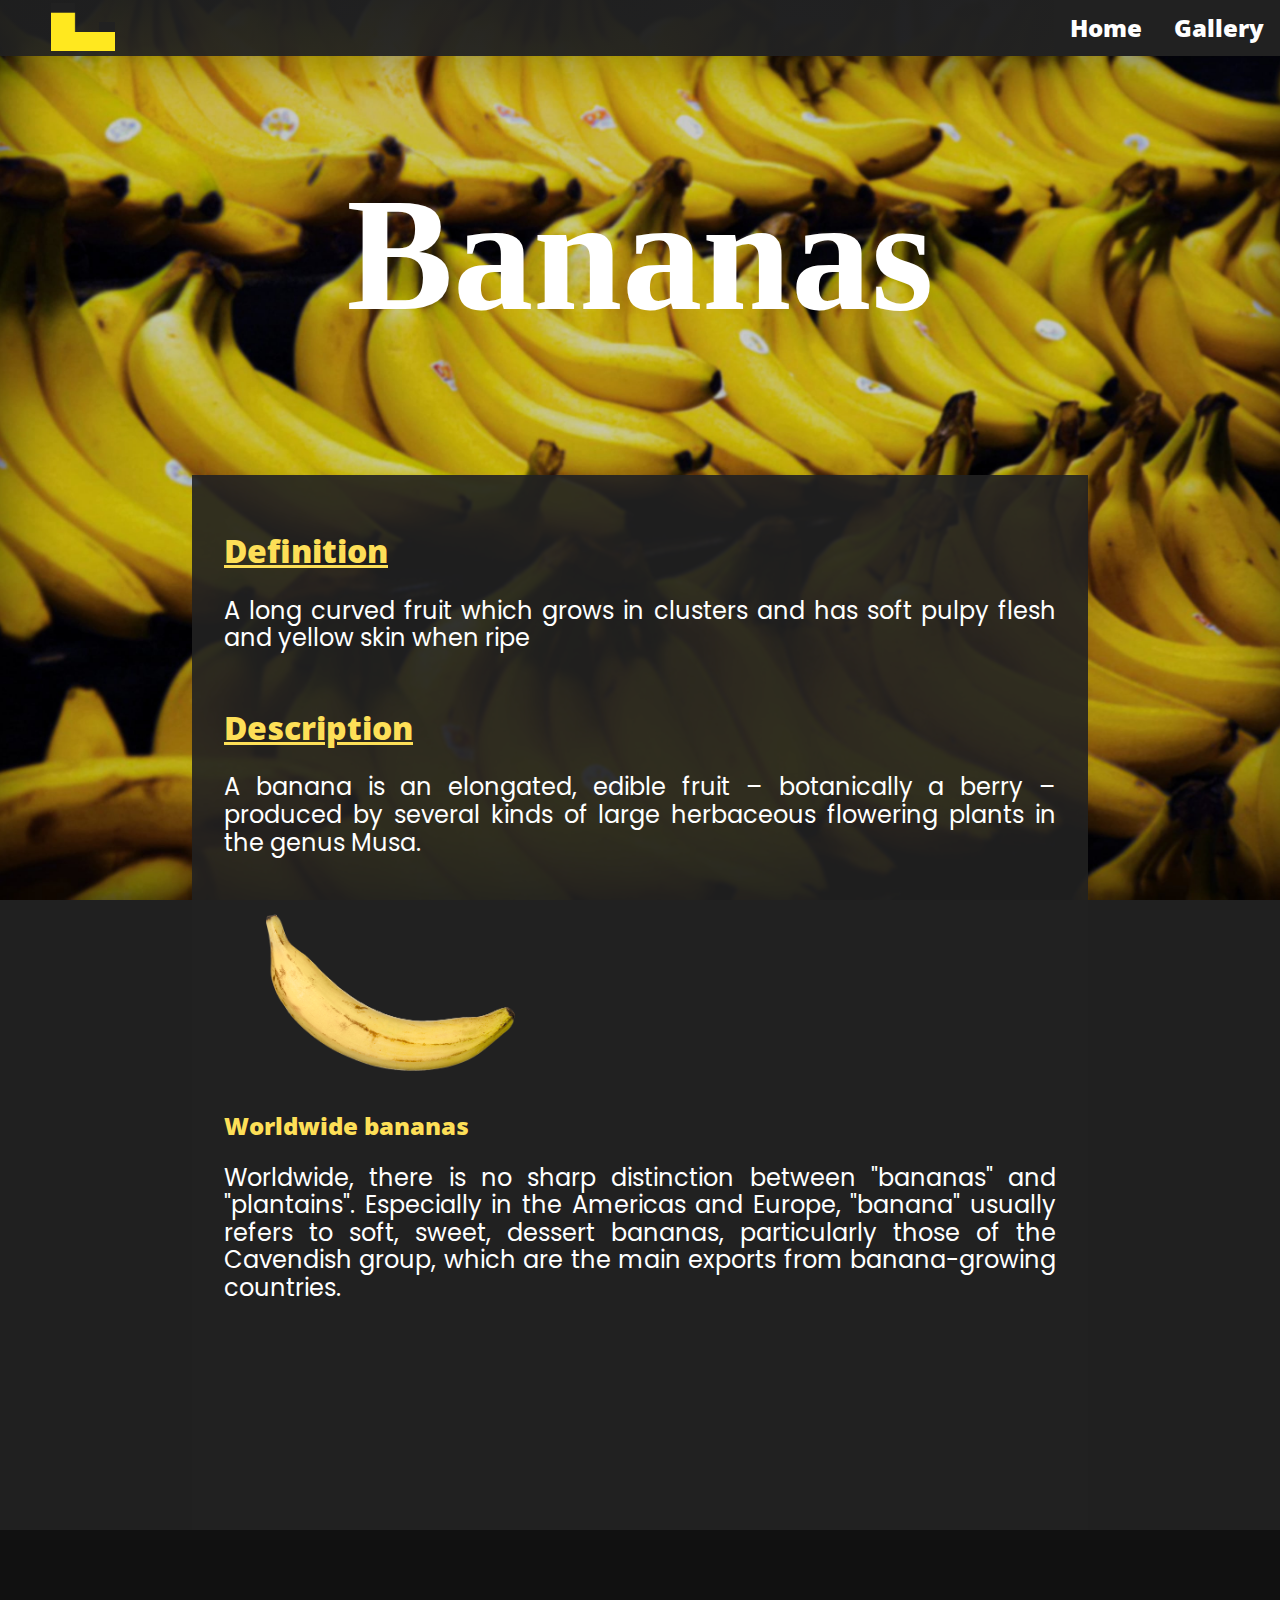
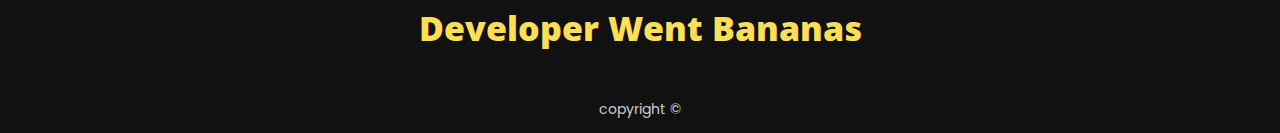
<file: index.html>
<!DOCTYPE html>
<html lang="cs">
<head>
    <meta charset="UTF-8">
    <meta http-equiv="X-UA-Compatible" content="IE=edge">
    <meta name="viewport" content="width=device-width, initial-scale=1.0">
    <title>Gallery</title>
    <link rel="stylesheet" href="css/normalize.css">
    <link rel="stylesheet" href="css/styles.css">
    <link rel="stylesheet" href="css/parallax.css">
</head>
<body>
    <div class="parallax">      
    <nav class="main-nav">
        <img class="logo" src="images/banana_logo.png" alt="banana 1">
        <ul>
            <li class="nav-link"><a href="#">Home</a></li>
            <li class="nav-link"><a href="gallery.html">Gallery</a></li>
        </ul>
    </nav>
    <header>
        <h1>
            Bananas
        </h1>
    </header>
    <div class="space">
        <section>
            <h2>Definition</h2>
            <p>
                A long curved fruit which grows in clusters and has soft pulpy flesh and yellow skin when ripe
            </p>
        </section>  
        <section>
            <h2>Description</h2>
            <p>
                A banana is an elongated, edible fruit – botanically a berry – produced by several kinds of large herbaceous flowering plants in the genus Musa.
            </p>
            <div class="galerie">
                <img class="image" src="images/banana_image_2.png" alt="banana 2">
            </div>
            <h3>Worldwide bananas</h3>
            <p>
                Worldwide, there is no sharp distinction between "bananas" and "plantains". Especially in the Americas and Europe, "banana" usually refers to soft, sweet, dessert bananas, particularly those of the Cavendish group, which are the main exports from banana-growing countries.
            </p>
        </section>
    </div>
    </div>
    <footer>
        <div class="footer-content">
            <h3>Developer went Bananas</h3>
            <p>copyright &copy;</p>
        </div>
    </footer>
</body>
</html>
</file>
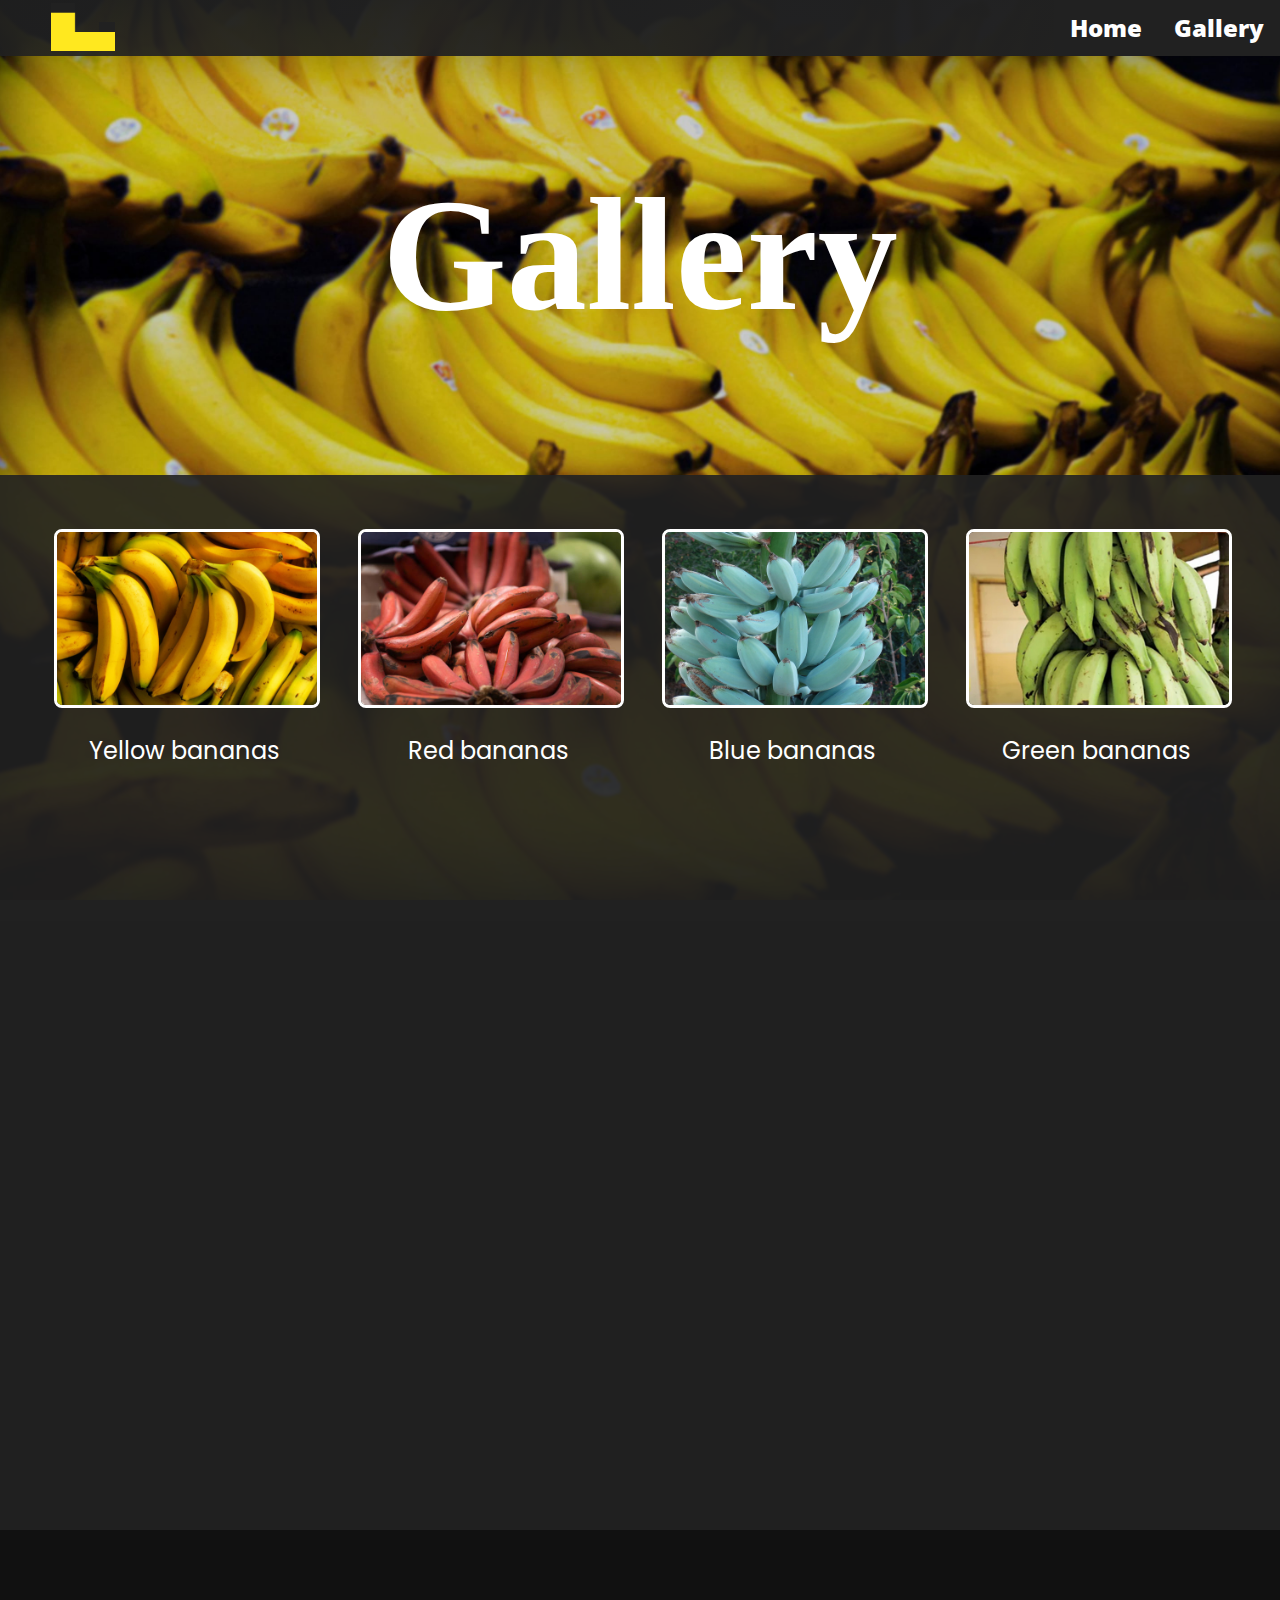
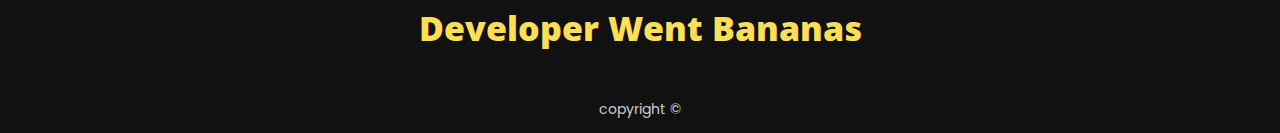
<file: gallery.html>
<!DOCTYPE html>
<html lang="cs">
<head>
    <meta charset="UTF-8">
    <meta http-equiv="X-UA-Compatible" content="IE=edge">
    <meta name="viewport" content="width=device-width, initial-scale=1.0">
    <title>Gallery</title>
    <link rel="stylesheet" href="css/normalize.css">
    <link rel="stylesheet" href="css/styles.css">
    <link rel="stylesheet" href="css/parallax.css">
</head>
<body>
    <div class="parallax">      
    <nav class="main-nav">
        <img class="logo" src="images/banana_logo.png" alt="banana 1">
        <ul>
            <li class="nav-link"><a href="index.html">Home</a></li>
            <li class="nav-link"><a href="#">Gallery</a></li>
        </ul>
    </nav>
    <header>
        <h1>
            Gallery
        </h1>
    </header>
    <div class="space-gallery">
        <div class="gallery-box">
            <div class="gallery">
                <a href="bananas/yellow.html">
                <img class="gallery-image" src="images/yellow_bananas.jpg" alt="Yellow bananas">
                </a>
                <p>Yellow bananas</p>
            </div>
            <div class="gallery">
                <a href="bananas/red.html">
                <img class="gallery-image" src="images/red_bananas.jpg" alt="Red bananas">
                </a>
                <p>Red bananas</p>
            </div>
            <div class="gallery">
                <a href="bananas/blue.html">
                <img class="gallery-image" src="images/blue_bananas.jpg" alt="Blue bananas">
                </a>
                <p>Blue bananas</p>
            </div>
            <div class="gallery">
                <a href="bananas/green.html">
                <img class="gallery-image" src="images/green_bananas.jpg" alt="Green bananas">
                </a>
                <p>Green bananas</p>
            </div>
        </div>
    </div>
    </div>
    <footer>
        <div class="footer-content">
            <h3>Developer went Bananas</h3>
            <p>copyright &copy;</p>
        </div>
    </footer>
</body>
</html>
</file>
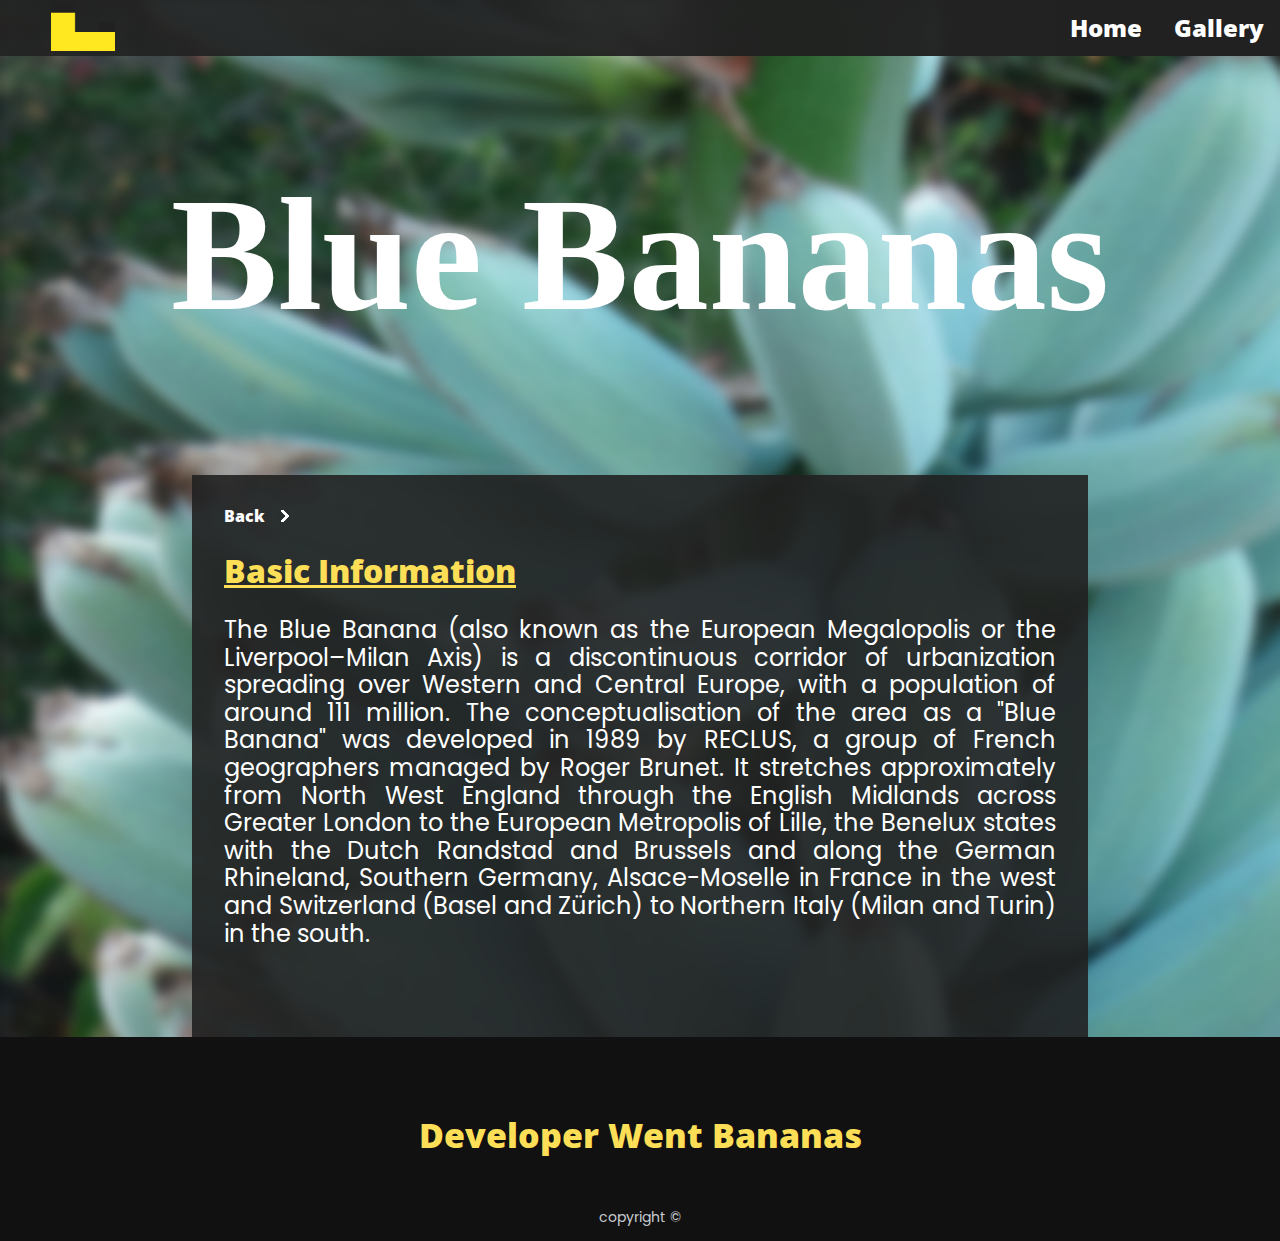
<file: bananas/blue.html>
<!DOCTYPE html>
<html lang="cs">
<head>
    <meta charset="UTF-8">
    <meta http-equiv="X-UA-Compatible" content="IE=edge">
    <meta name="viewport" content="width=device-width, initial-scale=1.0">
    <title>Bananas</title>
    <link rel="stylesheet" href="../css/normalize.css">
    <link rel="stylesheet" href="../css/styles.css">
</head>
<body class="background-blue">
    <div class="parallax">      
    <nav class="main-nav">
        <img class="logo" src="../images/banana_logo.png" alt="banana 1">
        <ul>
            <li class="nav-link"><a href="../index.html">Home</a></li>
            <li class="nav-link"><a href="../gallery.html">Gallery</a></li>
        </ul>
    </nav>
    <header>
        <h1>
            Blue Bananas
        </h1>
    </header>
    <div class="space">
        <section>
            <a class="hlink" href="../gallery.html">Back</a>
            <h2>Basic Information</h2>
            <p>
                The Blue Banana (also known as the European Megalopolis or the Liverpool–Milan Axis) is a discontinuous corridor of urbanization spreading over Western and Central Europe, with a population of around 111 million. The conceptualisation of the area as a "Blue Banana" was developed in 1989 by RECLUS, a group of French geographers managed by Roger Brunet. It stretches approximately from North West England through the English Midlands across Greater London to the European Metropolis of Lille, the Benelux states with the Dutch Randstad and Brussels and along the German Rhineland, Southern Germany, Alsace-Moselle in France in the west and Switzerland (Basel and Zürich) to Northern Italy (Milan and Turin) in the south.
            </p>
        </section> 
    </div>
    </div>
    <footer>
        <div class="footer-content">
            <h3>Developer went Bananas</h3>
            <p>copyright &copy;</p>
        </div>
    </footer>
</body>
</html>
</file>
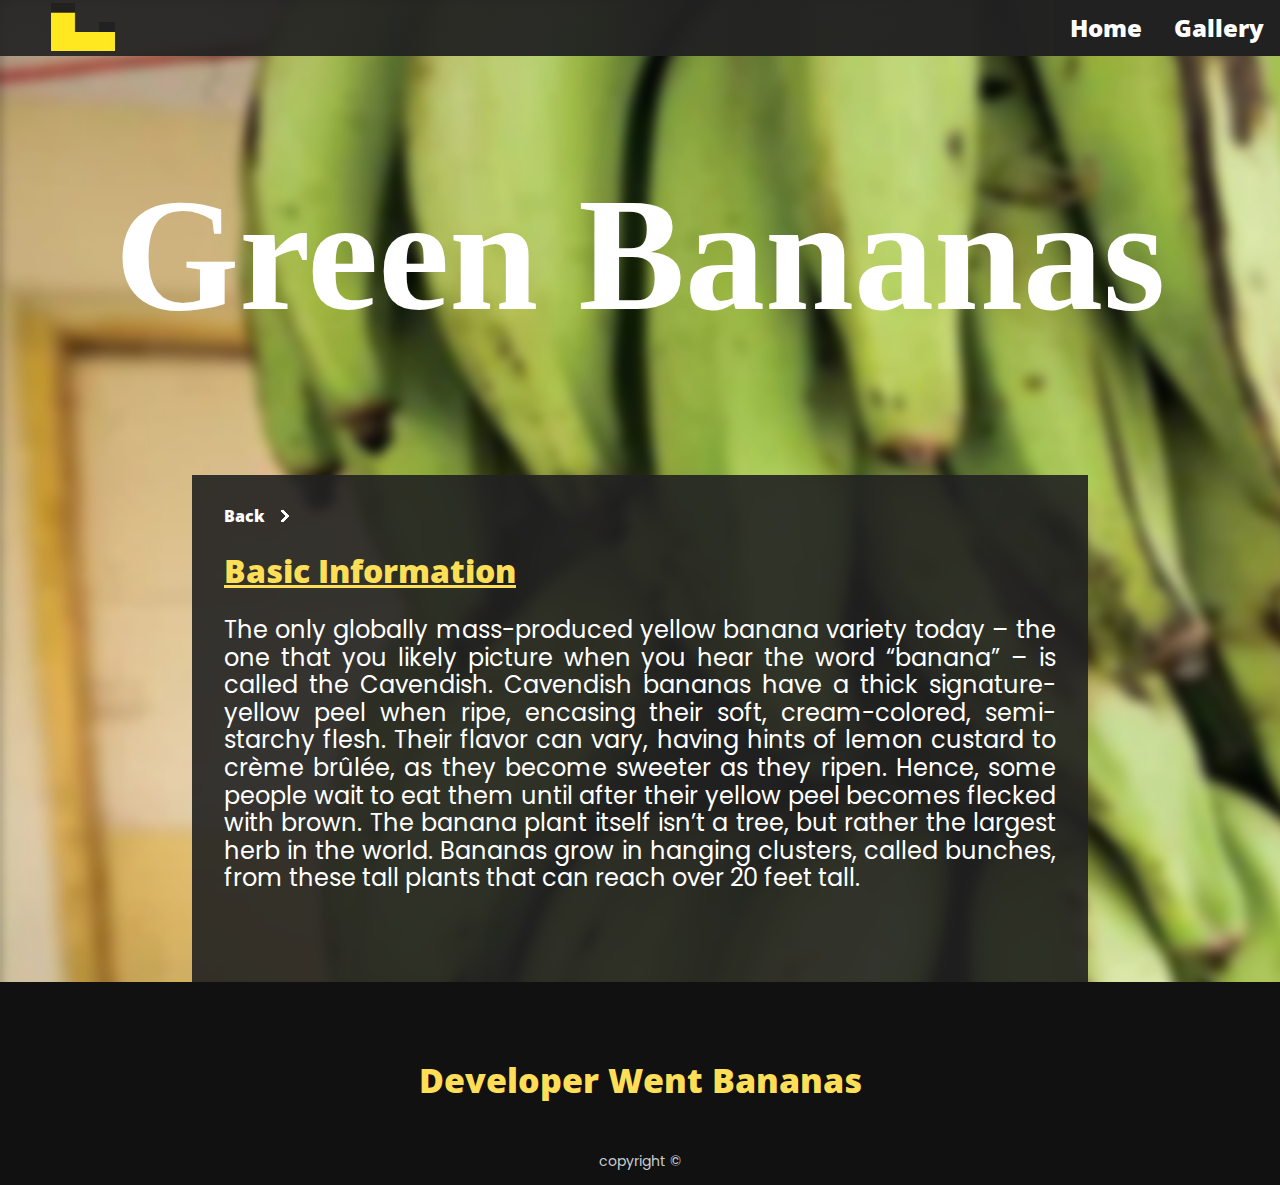
<file: bananas/green.html>
<!DOCTYPE html>
<html lang="cs">
<head>
    <meta charset="UTF-8">
    <meta http-equiv="X-UA-Compatible" content="IE=edge">
    <meta name="viewport" content="width=device-width, initial-scale=1.0">
    <title>Bananas</title>
    <link rel="stylesheet" href="../css/normalize.css">
    <link rel="stylesheet" href="../css/styles.css">
</head>
<body class="background-green">
    <div class="parallax">      
    <nav class="main-nav">
        <img class="logo" src="../images/banana_logo.png" alt="banana 1">
        <ul>
            <li class="nav-link"><a href="../index.html">Home</a></li>
            <li class="nav-link"><a href="../gallery.html">Gallery</a></li>
        </ul>
    </nav>
    <header>
        <h1>
            Green Bananas
        </h1>
    </header>
    <div class="space">
        <section>
            <a class="hlink" href="../gallery.html">Back</a>
            <h2>Basic Information</h2>
            <p>
                The only globally mass-produced yellow banana variety today – the one that you likely picture when you hear the word “banana” – is called the Cavendish. Cavendish bananas have a thick signature-yellow peel when ripe, encasing their soft, cream-colored, semi-starchy flesh. Their flavor can vary, having hints of lemon custard to crème brûlée, as they become sweeter as they ripen. Hence, some people wait to eat them until after their yellow peel becomes flecked with brown. The banana plant itself isn’t a tree, but rather the largest herb in the world. Bananas grow in hanging clusters, called bunches, from these tall plants that can reach over 20 feet tall.
            </p>
        </section> 
    </div>
    </div>
    <footer>
        <div class="footer-content">
            <h3>Developer went Bananas</h3>
            <p>copyright &copy;</p>
        </div>
    </footer>
</body>
</html>
</file>
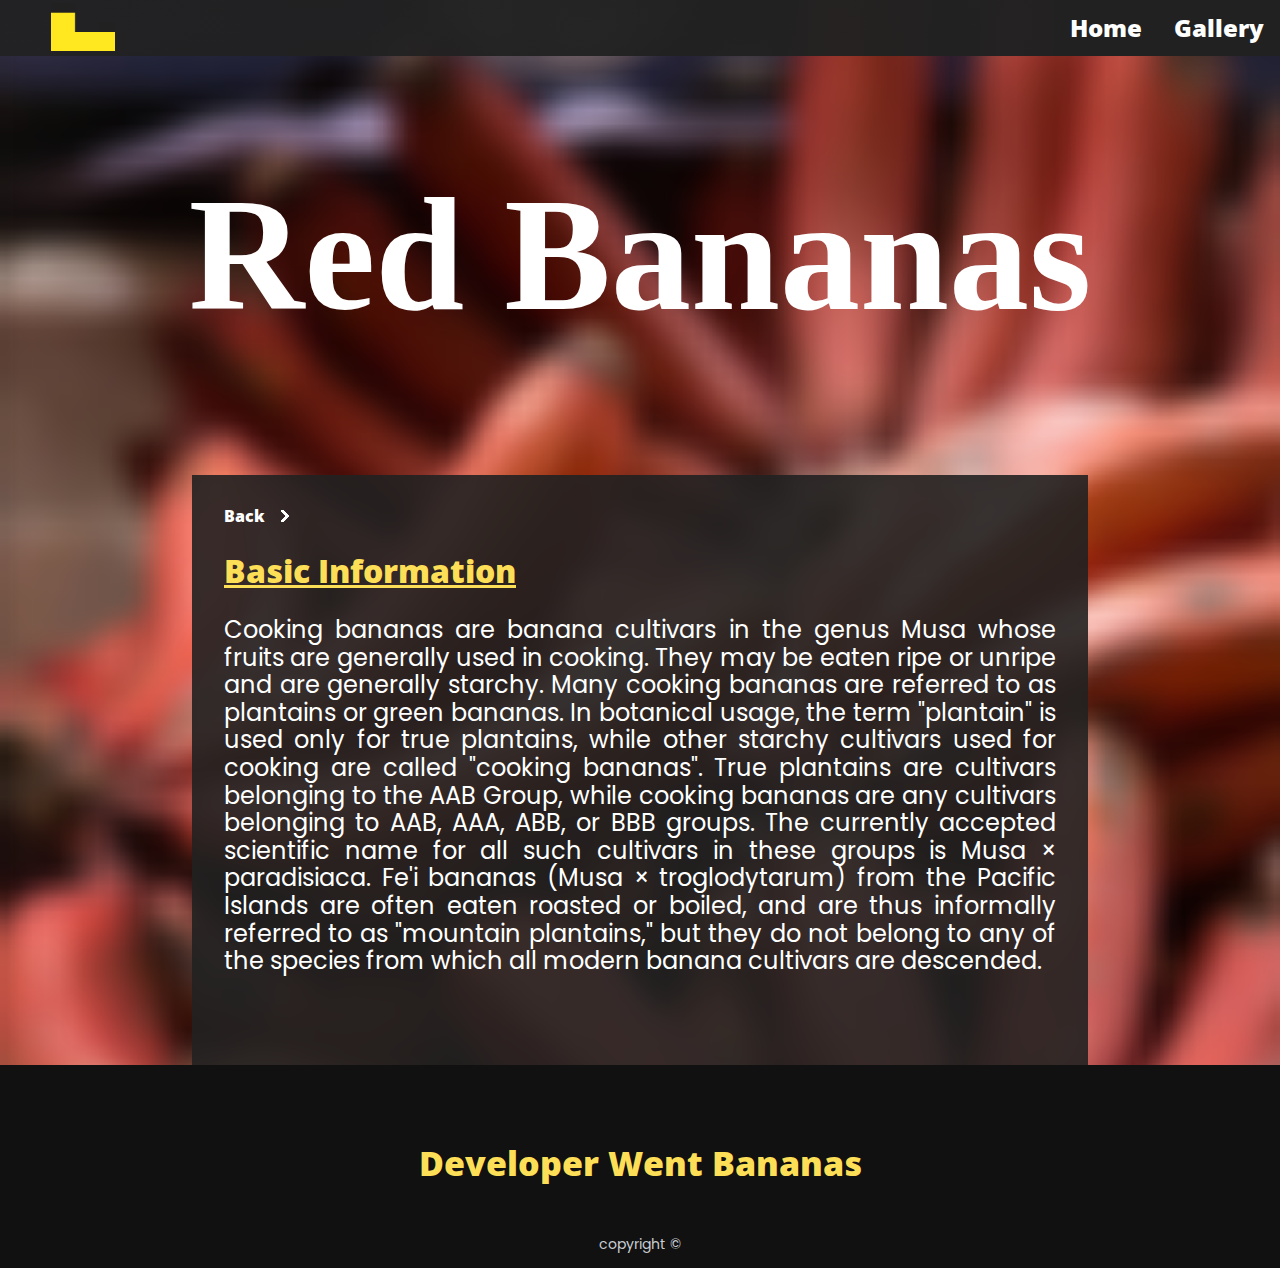
<file: bananas/red.html>
<!DOCTYPE html>
<html lang="cs">
<head>
    <meta charset="UTF-8">
    <meta http-equiv="X-UA-Compatible" content="IE=edge">
    <meta name="viewport" content="width=device-width, initial-scale=1.0">
    <title>Bananas</title>
    <link rel="stylesheet" href="../css/normalize.css">
    <link rel="stylesheet" href="../css/styles.css">
</head>
<body class="background-red">
    <div class="parallax">      
    <nav class="main-nav">
        <img class="logo" src="../images/banana_logo.png" alt="banana 1">
        <ul>
            <li class="nav-link"><a href="../index.html">Home</a></li>
            <li class="nav-link"><a href="../gallery.html">Gallery</a></li>
        </ul>
    </nav>
    <header>
        <h1>
            Red Bananas
        </h1>
    </header>
    <div class="space">
        <section>
            <a class="hlink" href="../gallery.html">Back</a>
            <h2>Basic Information</h2>
            <p>
                Cooking bananas are banana cultivars in the genus Musa whose fruits are generally used in cooking. They may be eaten ripe or unripe and are generally starchy. Many cooking bananas are referred to as plantains or green bananas. In botanical usage, the term "plantain" is used only for true plantains, while other starchy cultivars used for cooking are called "cooking bananas". True plantains are cultivars belonging to the AAB Group, while cooking bananas are any cultivars belonging to AAB, AAA, ABB, or BBB groups. The currently accepted scientific name for all such cultivars in these groups is Musa × paradisiaca. Fe'i bananas (Musa × troglodytarum) from the Pacific Islands are often eaten roasted or boiled, and are thus informally referred to as "mountain plantains," but they do not belong to any of the species from which all modern banana cultivars are descended.
            </p>
        </section> 
    </div>
    </div>
    <footer>
        <div class="footer-content">
            <h3>Developer went Bananas</h3>
            <p>copyright &copy;</p>
        </div>
    </footer>
</body>
</html>
</file>
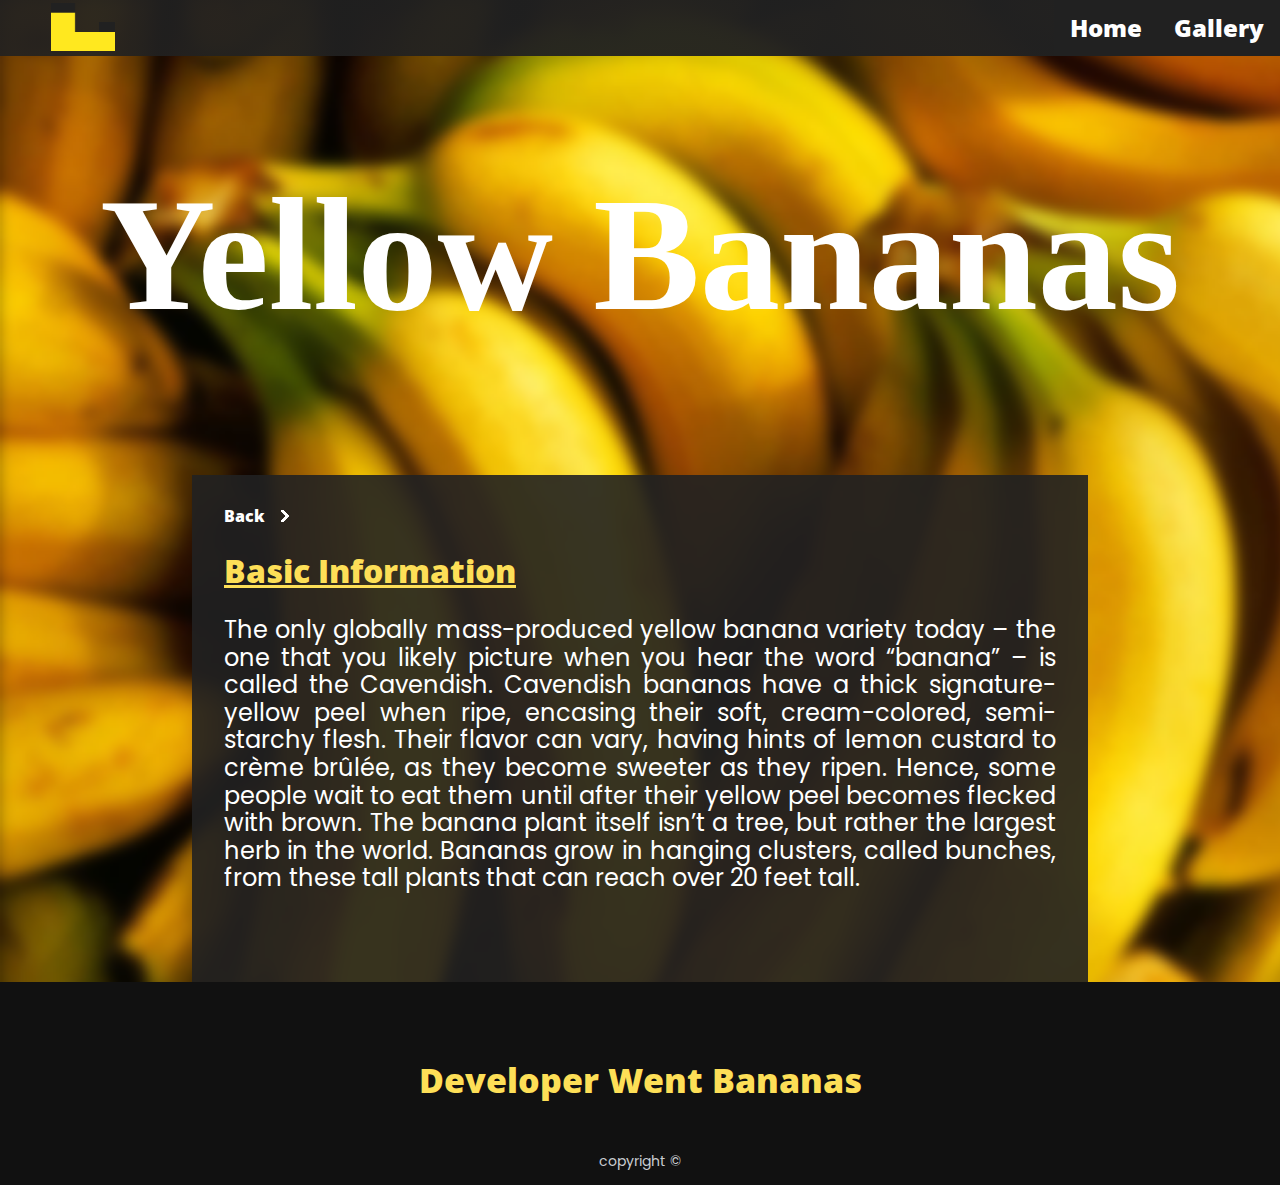
<file: bananas/yellow.html>
<!DOCTYPE html>
<html lang="cs">
<head>
    <meta charset="UTF-8">
    <meta http-equiv="X-UA-Compatible" content="IE=edge">
    <meta name="viewport" content="width=device-width, initial-scale=1.0">
    <title>Bananas</title>
    <link rel="stylesheet" href="../css/normalize.css">
    <link rel="stylesheet" href="../css/styles.css">
</head>
<body class="background-yellow">
    <div class="parallax">      
    <nav class="main-nav">
        <img class="logo" src="../images/banana_logo.png" alt="banana 1">
        <ul>
            <li class="nav-link"><a href="../index.html">Home</a></li>
            <li class="nav-link"><a href="../gallery.html">Gallery</a></li>
        </ul>
    </nav>
    <header>
        <h1>
            Yellow Bananas
        </h1>
    </header>
    <div class="space">
        <section>
            <a class="hlink" href="../gallery.html">Back</a>
            <h2>Basic Information</h2>
            <p>
                The only globally mass-produced yellow banana variety today – the one that you likely picture when you hear the word “banana” – is called the Cavendish. Cavendish bananas have a thick signature-yellow peel when ripe, encasing their soft, cream-colored, semi-starchy flesh. Their flavor can vary, having hints of lemon custard to crème brûlée, as they become sweeter as they ripen. Hence, some people wait to eat them until after their yellow peel becomes flecked with brown. The banana plant itself isn’t a tree, but rather the largest herb in the world. Bananas grow in hanging clusters, called bunches, from these tall plants that can reach over 20 feet tall.
            </p>
        </section> 
    </div>
    </div>
    <footer>
        <div class="footer-content">
            <h3>Developer went Bananas</h3>
            <p>copyright &copy;</p>
        </div>
    </footer>
</body>
</html>
</file>
<file: css/styles.css>
:root   {
    --background: #202020;
    --navbar: rgba(33, 33, 33, 0.9);
    --t-border: rgba(0, 0, 0, 0.5);
    --text-h1: #ffffff;
    --text-nav: #ffffff;
    --text-p: #575757;
    --text-h2: #fddf57;
    --menu-fg-color: #eeeeee;
    --link-color: #335C67;
    --medium-gap: 1rem;
}
@font-face{
    font-family: Roman;
    src:url(../fonts/roman.ttf)
}

@font-face{
    font-family: popins;
    src:url(../fonts/popins.ttf)
}

body    {
    margin: 0;
    padding: 0;
    background-color: var(--background);
}


h1  {
    color: var(--text-h1);
    display: flex;
    justify-content: center;
    font-size: 10rem;
}

@media( max-width: 1000px){
    h1{
        font-size: 7rem;
    }
}

@media( max-width: 400px){  
    h1{
        font-size: 3.5rem;
    }
}

.main-nav   {
    font-size: 1.5rem;
    display: flex;
    justify-content: space-between;
    background-image: linear-gradient(to right, var(--navbar), rgb(33, 33, 33));
}
.logo {
    padding: 0.2rem;
    margin-left: 3rem;
    width: 4rem;
    height: 3rem;
    justify-content: flex-start;
    align-items: baseline;
}

@media ( max-width: 500px){
    .logo{
        display: none;
    }
    .main-nav{
        justify-content: flex-end;
    }
}

.nav-link   {
    display: inline-block;
}

a   {
    text-decoration: none;
}

ul {
    list-style-type: none;
    margin: 0;
    padding: 0;
    overflow: hidden;
    background-color: var(--navbar);
  }
  
  li {
    float: left;
  }
  
  li a {    
    font-family: Roman;
    display: block;
    color: var(--text-nav);
    text-align: center;
    padding: 14px 16px;
    text-decoration: none;
  }

  li a:hover {
    background-color: #111;
    color: white;
    border-radius: 5px;
  }
  .space-gallery {
    margin-top: 10%;
    padding: 2.5%;
    height: 25%;
    margin-left: 0;
    margin-right: 0;
    color: var(--text-p);
    background-color: var(--navbar);
  }
  .space{
    margin-top: 10%;
    padding: 2.5%;
    height: 70%;
    margin-left: 15%;
    margin-right: 15%;
    color: var(--text-p);
    background-color: var(--navbar);   
  }

  @media ( max-width: 700px){
    .space{
        margin-left: 0%;
        margin-right: 0%;
        margin-bottom: 0%;
        height: 90%;
    }
  }
  @media ( max-width: 500px){
    .space{
        margin-left: 0%;
        margin-right: 0%;
        margin-bottom: 0%;
        height: 70%;
    }
  }
  @media ( max-width: 400px){
    .space{
        margin-left: 0%;
        margin-right: 0%;
        margin-bottom: 0%;
        height: 85%;
    }
  }

 p  {
    font-size: 1.5rem;
    margin-bottom: 7%;
    color: var(--text-nav);
    font-family: popins;
    text-align: justify;
 }

@media(max-width: 500px){
    p   {
        font-size: 1.3rem;
    }
}
@media(max-width: 300px){
    p   {
        font-size: 1rem;
    }
}

 h2 {
    font-size: 2rem;
    border-bottom: 2px solid var(--headings-color);
    text-decoration: underline;
    color: var(--text-h2);
    font-family: Roman;
 }
 h3 {
    font-size: 1.5rem;
    border-bottom: 2px solid var(--headings-color);
    color: var(--text-h2);
    font-family: Roman;
 }
 h4 {
    font-size: 1.5rem;
    border-bottom: 2px solid var(--headings-color);
    text-align: justify;
    font-family: Roman;
 }

 .galerie{
    display: flex;
    flex-direction: row;
 }

 .image {
    width: 30%;
    height: 30%;
    max-height: max-content;
    margin-bottom: 2%;
    margin-inline-start: 5%;
    margin-inline-end: 5%;
 }

footer{
    bottom: 0;
    left: 0;
    right: 0;
    background: #111;
    height: auto;
    width: 100%;
    padding-top: 40px;
    color: #fff;
    margin-top: 0rem;
}
.footer-content{
    display: flex;
    align-items: center;
    justify-content: center;
    flex-direction: column;
    text-align: center;
}
.footer-content h3{
    font-size: 2.1rem;
    font-weight: 500;
    text-transform: capitalize;
    line-height: 3rem;
}
.footer-content p{
    max-width: 100%;
    margin: 10px auto;
    line-height: 28px;
    font-size: 14px;
    color: #cacdd2;
}

@media (max-width:500px) {
    .footer-menu ul{
        display: flex;
        margin-top: 10px;
        margin-bottom: 20px;
    }
    div.gallery-box{
        width: 50%;
    }
}
.footer-menu   {
    font-size: 1.5rem;
    display: flex;
    justify-content: space-around;
    background-image: linear-gradient(to right, var(--navbar), rgb(33, 33, 33));
}
 div.gallery p {
    font-size: 1.5rem;
    margin-bottom: 0%;
    color: var(--text-nav);
    font-family: popins;
    text-align: center;
}

div.gallery {
    margin: 1.8%;
    float: left;
    width: 100%;
}
div.gallery-box {
    height: 70%;
    margin-left: 0;
    margin-right: 0;
    display: flex;
    flex-wrap: row;
}

@media( max-width: 800px) {
    div.gallery-box{
        flex-wrap: none;
        width: 45%;
        margin: auto;
        display: block;
    }
    .space-gallery{
        height: 80%;
    }
    div.gallery p{
        font-size: 1rem;
    }
}
  
.gallery img {
    flex-basis: 25%;
    width: 100%;
}
  
.gallery p {
    font-size: 80%;
}

.gallery-image{
    border: 0.2rem solid var(--text-h1);
    transition: all 0.2s ease;
    border-radius: 0.5rem;
}

.gallery-image:hover{
    border-radius: 0.5rem;
    justify-content: center;
    border: 0.2rem solid var(--text-h1);
    box-shadow: 0px 0px 30px var(--text-h1);
    margin: 2.5%;
    width: 95%;
}   
.hlink{
    font-size: 1rem;
    color: var(--text-h1);
    font-family: Roman;
}
.hlink::after{
    content: url(../images/right-arrow.png);
    padding-left: 1rem;
}

.background-yellow{
    background-image: url("../images/blurred/yellow.png");
    background-size: cover;
    background-repeat: none;
}
.background-red{
    background-image: url("../images/blurred/red.png");
    background-size: cover;
    background-repeat: none;
  }
.background-blue{
    background-image: url("../images/blurred/blue.png");
    background-size: cover;
    background-repeat: none;
  }
.background-green{
    background-image: url("../images/blurred/green.png");
    background-size: cover;
    background-repeat: none;
  }
</file>
<file: css/parallax.css>
body, html {
    height: 100%;
  }
  
  .parallax {
    background-image: url("../images/banana_1.jpg");
    
    height: 170%;
  
    background-attachment: fixed;
    background-position: center;
    background-repeat: no-repeat;
    background-size: cover;
  }

@media (max-width: 780px){
    .parallax{
        background-size: fit-content;
    }
}
@media (max-width: 500px){
  .parallax{
    height: 130%;
  }
}
@media (max-width: 400px){
  .parallax{
    height: 130%;
  }
}
</file>
